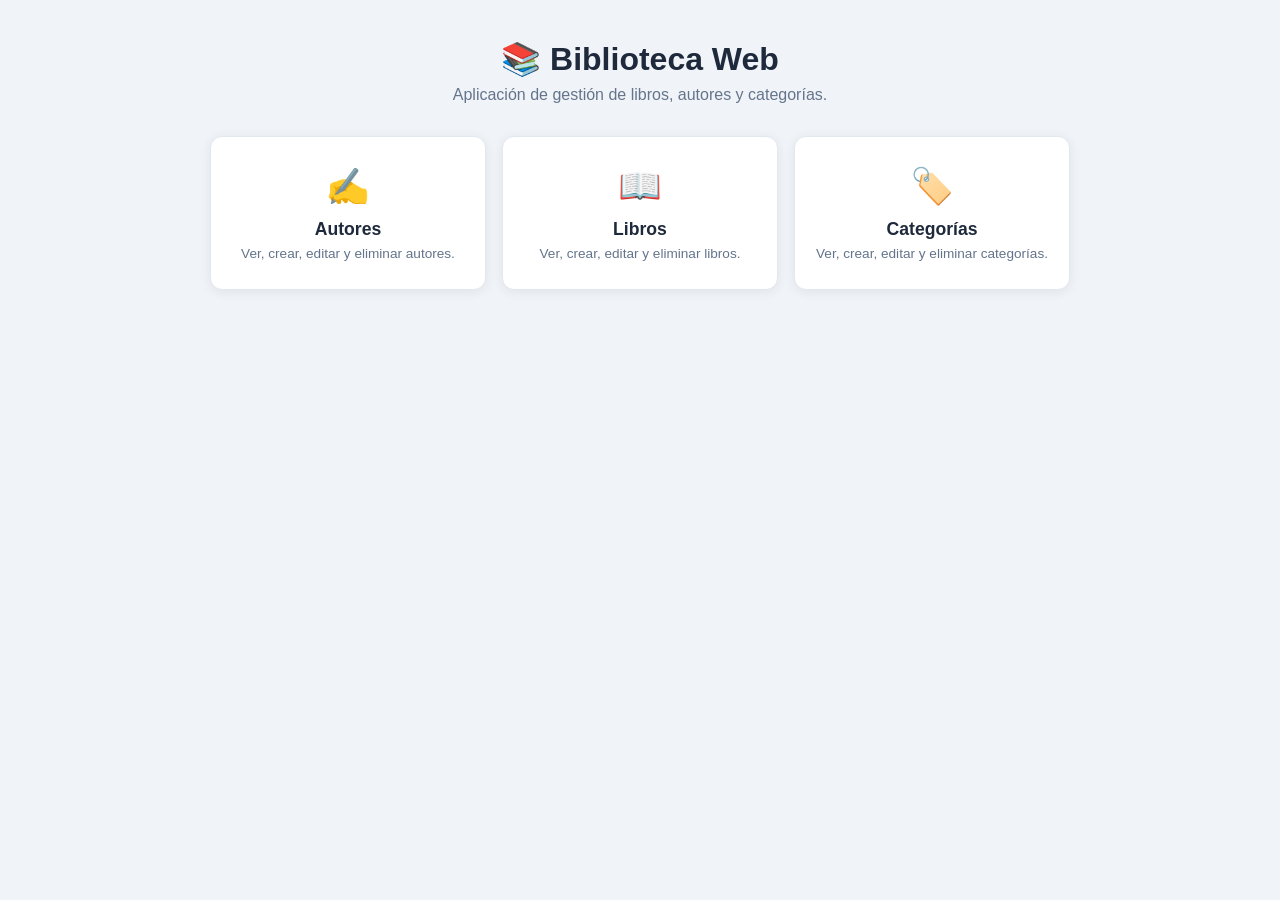
<file: Progra3_autonoma/frontend/index.html>
<!DOCTYPE html>
<html lang="es">
<head>
  <meta charset="UTF-8" />
  <meta name="viewport" content="width=device-width, initial-scale=1.0" />
  <title>Biblioteca Web</title>
  <link rel="stylesheet" href="css/style.css" />
</head>
<body>

  <div class="container">

    <header>
      <h1>📚 Biblioteca Web</h1>
      <p>Aplicación de gestión de libros, autores y categorías.</p>
    </header>

    <!-- TARJETAS DE ACCESO -->
    <div class="cards">
      <a class="card" href="http://localhost:8080/autores">
        <span class="icon">✍️</span>
        <h2>Autores</h2>
        <p>Ver, crear, editar y eliminar autores.</p>
      </a>
      <a class="card" href="http://localhost:8080/libros">
        <span class="icon">📖</span>
        <h2>Libros</h2>
        <p>Ver, crear, editar y eliminar libros.</p>
      </a>
      <a class="card" href="http://localhost:8080/categorias">
        <span class="icon">🏷️</span>
        <h2>Categorías</h2>
        <p>Ver, crear, editar y eliminar categorías.</p>
      </a>
    </div>



  </div>

</body>
</html>
</file>
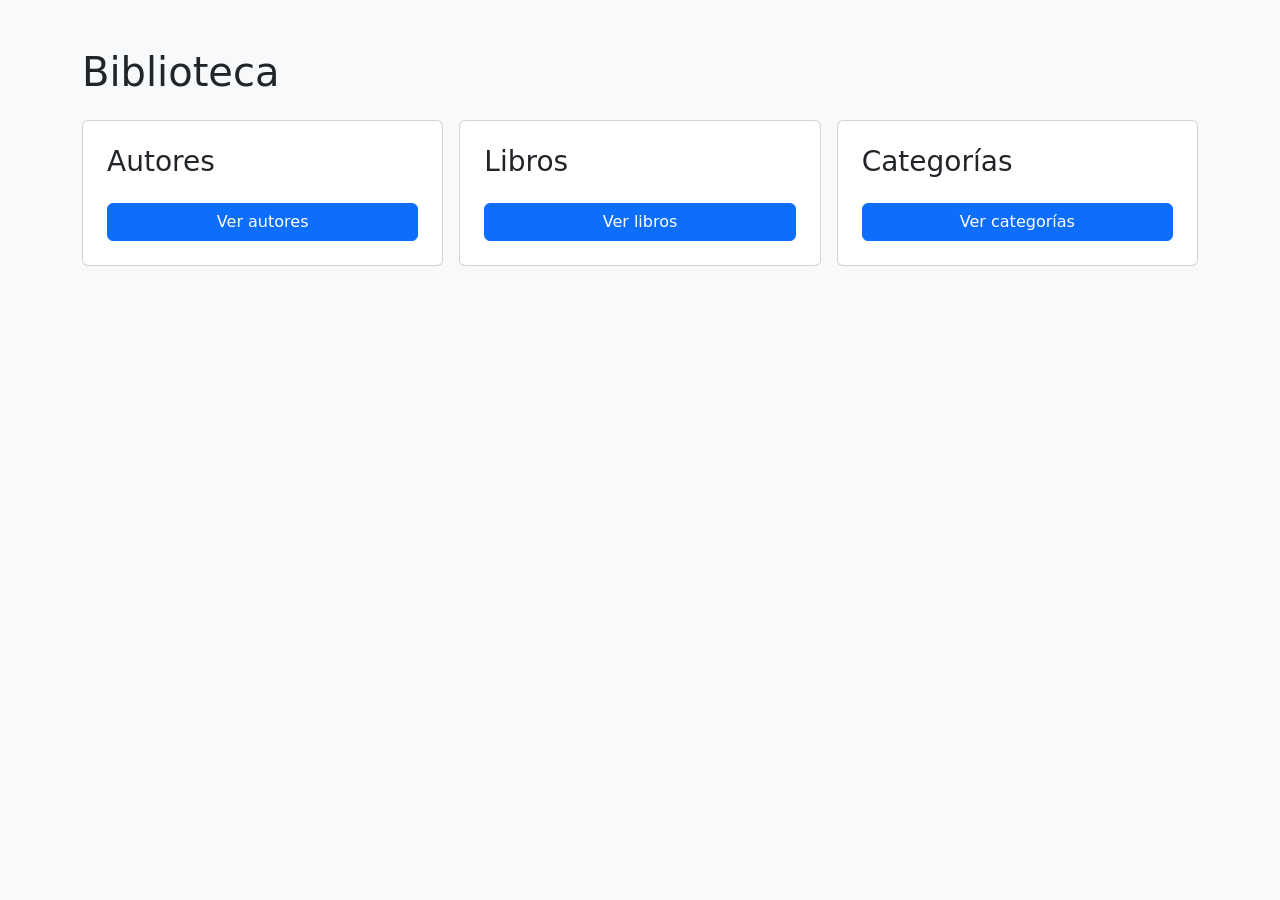
<file: Progra3_autonoma/src/main/resources/templates/index.html>
<!DOCTYPE html>
<html xmlns:th="http://www.thymeleaf.org">
<head>
    <meta charset="UTF-8" />
    <title>Biblioteca</title>
    <link rel="stylesheet" href="https://cdn.jsdelivr.net/npm/bootstrap@5.3.1/dist/css/bootstrap.min.css"/>
</head>
<body class="bg-light">
<div class="container py-5">
    <h1 class="mb-4">Biblioteca</h1>
    <div class="row g-3">
        <div class="col-md-4">
            <div class="card p-4">
                <h3>Autores</h3>
                <p th:text="${authorCount}"></p>
                <a class="btn btn-primary" href="/autores">Ver autores</a>
            </div>
        </div>
        <div class="col-md-4">
            <div class="card p-4">
                <h3>Libros</h3>
                <p th:text="${bookCount}"></p>
                <a class="btn btn-primary" href="/libros">Ver libros</a>
            </div>
        </div>
        <div class="col-md-4">
            <div class="card p-4">
                <h3>Categorías</h3>
                <p th:text="${categoryCount}"></p>
                <a class="btn btn-primary" href="/categorias">Ver categorías</a>
            </div>
        </div>
    </div>
</div>
</body>
</html>
</file>
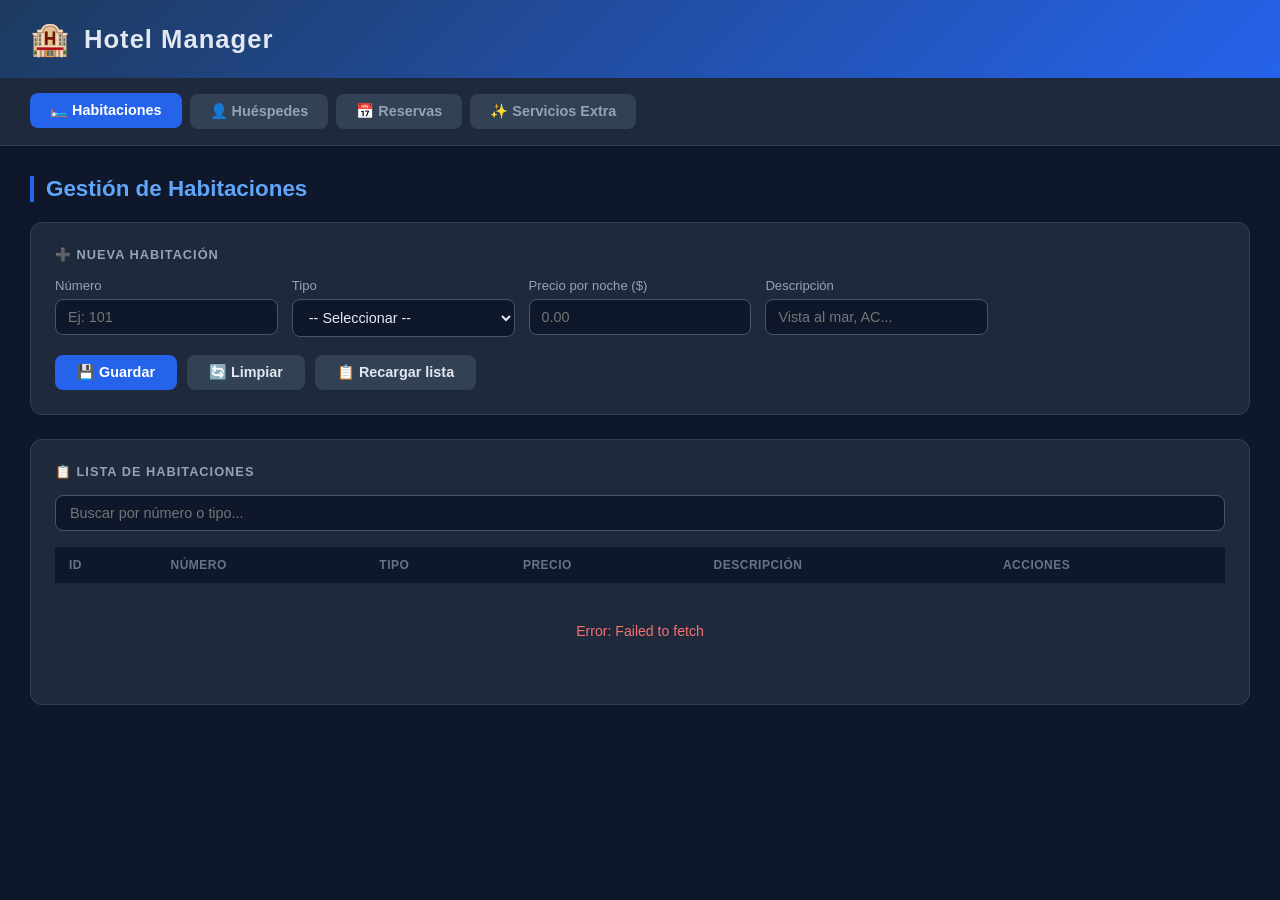
<file: Html-para-Progra3/hotel-crud.html>
<!DOCTYPE html>
<html lang="es">
<head>
  <meta charset="UTF-8" />
  <meta name="viewport" content="width=device-width, initial-scale=1.0" />
  <title>Hotel Manager - CRUDs</title>
  <style>
    * { box-sizing: border-box; margin: 0; padding: 0; }
    body { font-family: 'Segoe UI', sans-serif; background: #0f172a; color: #e2e8f0; min-height: 100vh; }
    header { background: linear-gradient(135deg, #1e3a5f, #2563eb); padding: 20px 30px; display: flex; align-items: center; gap: 14px; }
    header h1 { font-size: 1.6rem; font-weight: 700; letter-spacing: 1px; }
    header span { font-size: 2rem; }
    nav { display: flex; gap: 8px; padding: 16px 30px; background: #1e293b; border-bottom: 1px solid #334155; flex-wrap: wrap; }
    nav button { padding: 9px 20px; border: none; border-radius: 8px; cursor: pointer; font-size: 0.9rem; font-weight: 600; transition: all .2s; background: #334155; color: #94a3b8; }
    nav button.active, nav button:hover { background: #2563eb; color: #fff; transform: translateY(-1px); }
    .section { display: none; padding: 30px; }
    .section.active { display: block; }
    .section-title { font-size: 1.4rem; font-weight: 700; margin-bottom: 20px; color: #60a5fa; border-left: 4px solid #2563eb; padding-left: 12px; }
    .card { background: #1e293b; border-radius: 12px; padding: 24px; margin-bottom: 24px; border: 1px solid #334155; }
    .card h3 { font-size: 0.8rem; color: #94a3b8; margin-bottom: 16px; text-transform: uppercase; letter-spacing: 1px; }
    .form-grid { display: grid; grid-template-columns: repeat(auto-fill, minmax(200px, 1fr)); gap: 14px; }
    .form-group { display: flex; flex-direction: column; gap: 6px; }
    .form-group label { font-size: 0.82rem; color: #94a3b8; font-weight: 500; }
    .form-group input, .form-group select { background: #0f172a; border: 1px solid #475569; border-radius: 8px; padding: 9px 12px; color: #e2e8f0; font-size: 0.9rem; outline: none; transition: border .2s; }
    .form-group input:focus, .form-group select:focus { border-color: #2563eb; }
    .btn-row { display: flex; gap: 10px; margin-top: 18px; flex-wrap: wrap; }
    .btn { padding: 9px 22px; border: none; border-radius: 8px; cursor: pointer; font-weight: 600; font-size: 0.9rem; transition: all .2s; }
    .btn-primary { background: #2563eb; color: #fff; }
    .btn-primary:hover { background: #1d4ed8; }
    .btn-secondary { background: #334155; color: #e2e8f0; }
    .btn-secondary:hover { background: #475569; }
    .btn-danger { background: #dc2626; color: #fff; }
    .btn-danger:hover { background: #b91c1c; }
    .btn-warning { background: #d97706; color: #fff; }
    .btn-warning:hover { background: #b45309; }
    table { width: 100%; border-collapse: collapse; font-size: 0.88rem; }
    th { background: #0f172a; padding: 11px 14px; text-align: left; color: #64748b; text-transform: uppercase; font-size: 0.75rem; letter-spacing: .5px; }
    td { padding: 11px 14px; border-bottom: 1px solid #1e293b; color: #cbd5e1; }
    tr:hover td { background: #1e2d42; }
    .badge { display: inline-block; padding: 3px 10px; border-radius: 20px; font-size: 0.75rem; font-weight: 600; }
    .badge-green { background: #14532d; color: #4ade80; }
    .badge-yellow { background: #713f12; color: #fbbf24; }
    .badge-red { background: #7f1d1d; color: #f87171; }
    .badge-blue { background: #1e3a5f; color: #60a5fa; }
    .toast { position: fixed; bottom: 24px; right: 24px; padding: 14px 22px; border-radius: 10px; font-weight: 600; font-size: 0.9rem; z-index: 9999; animation: slideIn .3s ease; }
    .toast-success { background: #14532d; color: #4ade80; border: 1px solid #16a34a; }
    .toast-error { background: #7f1d1d; color: #f87171; border: 1px solid #dc2626; }
    @keyframes slideIn { from { transform: translateX(100px); opacity: 0; } to { transform: translateX(0); opacity: 1; } }
    .empty-state { text-align: center; padding: 40px; color: #475569; }
    .search-bar { display: flex; gap: 10px; margin-bottom: 16px; }
    .search-bar input { flex: 1; background: #0f172a; border: 1px solid #475569; border-radius: 8px; padding: 9px 14px; color: #e2e8f0; font-size: 0.9rem; outline: none; }
    .search-bar input:focus { border-color: #2563eb; }
    .actions-cell { display: flex; gap: 6px; }
    .btn-sm { padding: 5px 12px; font-size: 0.78rem; }
  </style>
</head>
<body>

<header>
  <span>🏨</span>
  <h1>Hotel Manager</h1>
</header>

<nav>
  <button class="active" onclick="showTab('habitaciones')">🛏️ Habitaciones</button>
  <button onclick="showTab('huespedes')">👤 Huéspedes</button>
  <button onclick="showTab('reservas')">📅 Reservas</button>
  <button onclick="showTab('servicios')">✨ Servicios Extra</button>
</nav>

<!-- ===== HABITACIONES ===== -->
<div id="tab-habitaciones" class="section active">
  <div class="section-title">Gestión de Habitaciones</div>
  <div class="card">
    <h3 id="hab-form-title">➕ Nueva Habitación</h3>
    <input type="hidden" id="hab-id" />
    <div class="form-grid">
      <div class="form-group">
        <label>Número</label>
        <input type="text" id="hab-numero" placeholder="Ej: 101" />
      </div>
      <div class="form-group">
        <label>Tipo</label>
        <select id="hab-tipo">
          <option value="">-- Seleccionar --</option>
          <option>Simple</option>
          <option>Doble</option>
          <option>Suite</option>
          <option>Presidencial</option>
        </select>
      </div>
      <div class="form-group">
        <label>Precio por noche ($)</label>
        <input type="number" id="hab-precio" placeholder="0.00" step="0.01" />
      </div>
      <div class="form-group">
        <label>Descripción</label>
        <input type="text" id="hab-descripcion" placeholder="Vista al mar, AC..." />
      </div>
    </div>
    <div class="btn-row">
      <button class="btn btn-primary" onclick="guardarHabitacion()">💾 Guardar</button>
      <button class="btn btn-secondary" onclick="limpiarHabitacion()">🔄 Limpiar</button>
      <button class="btn btn-secondary" onclick="cargarHabitaciones()">📋 Recargar lista</button>
    </div>
  </div>
  <div class="card">
    <h3>📋 Lista de Habitaciones</h3>
    <div class="search-bar">
      <input type="text" id="hab-search" placeholder="Buscar por número o tipo..." oninput="filtrarTabla('hab-tbody','hab-search')" />
    </div>
    <div style="overflow-x:auto">
      <table>
        <thead><tr><th>ID</th><th>Número</th><th>Tipo</th><th>Precio</th><th>Descripción</th><th>Acciones</th></tr></thead>
        <tbody id="hab-tbody"><tr><td colspan="6" class="empty-state">Cargando...</td></tr></tbody>
      </table>
    </div>
  </div>
</div>

<!-- ===== HUÉSPEDES ===== -->
<div id="tab-huespedes" class="section">
  <div class="section-title">Gestión de Huéspedes</div>
  <div class="card">
    <h3 id="hue-form-title">➕ Nuevo Huésped</h3>
    <input type="hidden" id="hue-id" />
    <div class="form-grid">
      <div class="form-group">
        <label>Nombre completo</label>
        <input type="text" id="hue-nombre" placeholder="Juan Pérez" />
      </div>
      <div class="form-group">
        <label>Documento (CI/Pasaporte)</label>
        <input type="text" id="hue-documento" placeholder="1234567890" />
      </div>
      <div class="form-group">
        <label>Email</label>
        <input type="email" id="hue-email" placeholder="correo@ejemplo.com" />
      </div>
      <div class="form-group">
        <label>Teléfono</label>
        <input type="text" id="hue-telefono" placeholder="+593 99 999 9999" />
      </div>
    </div>
    <div class="btn-row">
      <button class="btn btn-primary" onclick="guardarHuesped()">💾 Guardar</button>
      <button class="btn btn-secondary" onclick="limpiarHuesped()">🔄 Limpiar</button>
      <button class="btn btn-secondary" onclick="cargarHuespedes()">📋 Recargar lista</button>
    </div>
  </div>
  <div class="card">
    <h3>📋 Lista de Huéspedes</h3>
    <div class="search-bar">
      <input type="text" id="hue-search" placeholder="Buscar por nombre o documento..." oninput="filtrarTabla('hue-tbody','hue-search')" />
    </div>
    <div style="overflow-x:auto">
      <table>
        <thead><tr><th>ID</th><th>Nombre</th><th>Documento</th><th>Email</th><th>Teléfono</th><th>Acciones</th></tr></thead>
        <tbody id="hue-tbody"><tr><td colspan="6" class="empty-state">Cargando...</td></tr></tbody>
      </table>
    </div>
  </div>
</div>

<!-- ===== RESERVAS ===== -->
<div id="tab-reservas" class="section">
  <div class="section-title">Gestión de Reservas</div>
  <div class="card">
    <h3 id="res-form-title">➕ Nueva Reserva</h3>
    <input type="hidden" id="res-id" />
    <div class="form-grid">
      <div class="form-group">
        <label>Código de Reserva</label>
        <input type="text" id="res-codigo" placeholder="RES-001" />
      </div>
      <div class="form-group">
        <label>Fecha de Entrada</label>
        <input type="date" id="res-fechaEntrada" />
      </div>
      <div class="form-group">
        <label>Fecha de Salida</label>
        <input type="date" id="res-fechaSalida" />
      </div>
      <div class="form-group">
        <label>Estado</label>
        <select id="res-estado">
          <option value="">-- Seleccionar --</option>
          <option>Pendiente</option>
          <option>Confirmada</option>
          <option>Cancelada</option>
          <option>Completada</option>
        </select>
      </div>
    </div>
    <div class="btn-row">
      <button class="btn btn-primary" onclick="guardarReserva()">💾 Guardar</button>
      <button class="btn btn-secondary" onclick="limpiarReserva()">🔄 Limpiar</button>
      <button class="btn btn-secondary" onclick="cargarReservas()">📋 Recargar lista</button>
    </div>
  </div>
  <div class="card">
    <h3>📋 Lista de Reservas</h3>
    <div class="search-bar">
      <input type="text" id="res-search" placeholder="Buscar por código o estado..." oninput="filtrarTabla('res-tbody','res-search')" />
    </div>
    <div style="overflow-x:auto">
      <table>
        <thead><tr><th>ID</th><th>Código</th><th>Fecha Entrada</th><th>Fecha Salida</th><th>Estado</th><th>Acciones</th></tr></thead>
        <tbody id="res-tbody"><tr><td colspan="6" class="empty-state">Cargando...</td></tr></tbody>
      </table>
    </div>
  </div>
</div>

<!-- ===== SERVICIOS EXTRA ===== -->
<div id="tab-servicios" class="section">
  <div class="section-title">Gestión de Servicios Extra</div>
  <div class="card">
    <h3 id="svc-form-title">➕ Nuevo Servicio Extra</h3>
    <input type="hidden" id="svc-id" />
    <div class="form-grid">
      <div class="form-group">
        <label>Nombre del Servicio</label>
        <input type="text" id="svc-nombre" placeholder="Desayuno, Spa, Transfer..." />
      </div>
      <div class="form-group">
        <label>Categoría</label>
        <select id="svc-categoria">
          <option value="">-- Seleccionar --</option>
          <option>Alimentación</option>
          <option>Bienestar</option>
          <option>Transporte</option>
          <option>Entretenimiento</option>
          <option>Otros</option>
        </select>
      </div>
      <div class="form-group">
        <label>Precio ($)</label>
        <input type="number" id="svc-precio" placeholder="0.00" step="0.01" />
      </div>
    </div>
    <div class="btn-row">
      <button class="btn btn-primary" onclick="guardarServicio()">💾 Guardar</button>
      <button class="btn btn-secondary" onclick="limpiarServicio()">🔄 Limpiar</button>
      <button class="btn btn-secondary" onclick="cargarServicios()">📋 Recargar lista</button>
    </div>
  </div>
  <div class="card">
    <h3>📋 Lista de Servicios Extra</h3>
    <div class="search-bar">
      <input type="text" id="svc-search" placeholder="Buscar por nombre o categoría..." oninput="filtrarTabla('svc-tbody','svc-search')" />
    </div>
    <div style="overflow-x:auto">
      <table>
        <thead><tr><th>ID</th><th>Nombre</th><th>Categoría</th><th>Precio</th><th>Acciones</th></tr></thead>
        <tbody id="svc-tbody"><tr><td colspan="5" class="empty-state">Cargando...</td></tr></tbody>
      </table>
    </div>
  </div>
</div>

<div id="toast" style="display:none"></div>

<script>
  const API = 'http://localhost:8080/api';

  // ── Utilidades ──────────────────────────────────────────────────────────────
  function showTab(name) {
    document.querySelectorAll('.section').forEach(s => s.classList.remove('active'));
    document.querySelectorAll('nav button').forEach(b => b.classList.remove('active'));
    document.getElementById('tab-' + name).classList.add('active');
    event.currentTarget.classList.add('active');
    if (name === 'habitaciones') cargarHabitaciones();
    if (name === 'huespedes') cargarHuespedes();
    if (name === 'reservas') cargarReservas();
    if (name === 'servicios') cargarServicios();
  }

  function toast(msg, type = 'success') {
    const t = document.getElementById('toast');
    t.className = 'toast toast-' + type;
    t.textContent = msg;
    t.style.display = 'block';
    setTimeout(() => { t.style.display = 'none'; }, 3000);
  }

  function filtrarTabla(tbodyId, inputId) {
    const q = document.getElementById(inputId).value.toLowerCase();
    document.querySelectorAll('#' + tbodyId + ' tr').forEach(row => {
      row.style.display = row.textContent.toLowerCase().includes(q) ? '' : 'none';
    });
  }

  function badgeEstado(estado) {
    const map = { Pendiente: 'badge-yellow', Confirmada: 'badge-green', Cancelada: 'badge-red', Completada: 'badge-blue' };
    return `<span class="badge ${map[estado] || 'badge-blue'}">${estado}</span>`;
  }

  async function apiFetch(url, opts = {}) {
    const res = await fetch(API + url, { headers: { 'Content-Type': 'application/json' }, ...opts });
    if (!res.ok) {
      const err = await res.json().catch(() => ({}));
      throw new Error(JSON.stringify(err) || res.statusText);
    }
    return res.status === 204 ? null : res.json();
  }

  // ── HABITACIONES ────────────────────────────────────────────────────────────
  async function cargarHabitaciones() {
    const tbody = document.getElementById('hab-tbody');
    tbody.innerHTML = '<tr><td colspan="6" class="empty-state">Cargando...</td></tr>';
    try {
      const data = await apiFetch('/habitaciones');
      if (!data.length) { tbody.innerHTML = '<tr><td colspan="6" class="empty-state">Sin habitaciones registradas</td></tr>'; return; }
      tbody.innerHTML = data.map(h => `
        <tr>
          <td>${h.id}</td><td>${h.numero}</td><td>${h.tipo}</td>
          <td>$${Number(h.precio).toFixed(2)}</td><td>${h.descripcion}</td>
          <td><div class="actions-cell">
            <button class="btn btn-warning btn-sm" onclick="editarHabitacion(${h.id})">✏️ Editar</button>
            <button class="btn btn-danger btn-sm" onclick="eliminarHabitacion(${h.id})">🗑️ Eliminar</button>
          </div></td>
        </tr>`).join('');
    } catch (e) { tbody.innerHTML = `<tr><td colspan="6" class="empty-state" style="color:#f87171">Error: ${e.message}</td></tr>`; }
  }

  async function guardarHabitacion() {
    const id = document.getElementById('hab-id').value;
    const body = {
      numero: document.getElementById('hab-numero').value.trim(),
      tipo: document.getElementById('hab-tipo').value,
      precio: parseFloat(document.getElementById('hab-precio').value),
      descripcion: document.getElementById('hab-descripcion').value.trim()
    };
    if (!body.numero || !body.tipo || isNaN(body.precio) || !body.descripcion) { toast('Completa todos los campos', 'error'); return; }
    try {
      if (id) { await apiFetch('/habitaciones/' + id, { method: 'PUT', body: JSON.stringify(body) }); toast('Habitación actualizada ✅'); }
      else { await apiFetch('/habitaciones', { method: 'POST', body: JSON.stringify(body) }); toast('Habitación creada ✅'); }
      limpiarHabitacion(); cargarHabitaciones();
    } catch (e) { toast('Error: ' + e.message, 'error'); }
  }

  async function editarHabitacion(id) {
    const h = await apiFetch('/habitaciones/' + id);
    document.getElementById('hab-id').value = h.id;
    document.getElementById('hab-numero').value = h.numero;
    document.getElementById('hab-tipo').value = h.tipo;
    document.getElementById('hab-precio').value = h.precio;
    document.getElementById('hab-descripcion').value = h.descripcion;
    document.getElementById('hab-form-title').textContent = '✏️ Editar Habitación #' + h.numero;
    window.scrollTo({ top: 0, behavior: 'smooth' });
  }

  async function eliminarHabitacion(id) {
    if (!confirm('¿Eliminar habitación ID ' + id + '?')) return;
    try { await apiFetch('/habitaciones/' + id, { method: 'DELETE' }); toast('Habitación eliminada'); cargarHabitaciones(); }
    catch (e) { toast('Error: ' + e.message, 'error'); }
  }

  function limpiarHabitacion() {
    ['hab-id','hab-numero','hab-precio','hab-descripcion'].forEach(id => document.getElementById(id).value = '');
    document.getElementById('hab-tipo').value = '';
    document.getElementById('hab-form-title').textContent = '➕ Nueva Habitación';
  }
</script>

<script>
  // ── HUÉSPEDES ───────────────────────────────────────────────────────────────
  async function cargarHuespedes() {
    const tbody = document.getElementById('hue-tbody');
    tbody.innerHTML = '<tr><td colspan="6" class="empty-state">Cargando...</td></tr>';
    try {
      const data = await apiFetch('/huespedes');
      if (!data.length) { tbody.innerHTML = '<tr><td colspan="6" class="empty-state">Sin huéspedes registrados</td></tr>'; return; }
      tbody.innerHTML = data.map(h => `
        <tr>
          <td>${h.id}</td><td>${h.nombre}</td><td>${h.documento}</td>
          <td>${h.email}</td><td>${h.telefono}</td>
          <td><div class="actions-cell">
            <button class="btn btn-warning btn-sm" onclick="editarHuesped(${h.id})">✏️ Editar</button>
            <button class="btn btn-danger btn-sm" onclick="eliminarHuesped(${h.id})">🗑️ Eliminar</button>
          </div></td>
        </tr>`).join('');
    } catch (e) { tbody.innerHTML = `<tr><td colspan="6" class="empty-state" style="color:#f87171">Error: ${e.message}</td></tr>`; }
  }

  async function guardarHuesped() {
    const id = document.getElementById('hue-id').value;
    const body = {
      nombre: document.getElementById('hue-nombre').value.trim(),
      documento: document.getElementById('hue-documento').value.trim(),
      email: document.getElementById('hue-email').value.trim(),
      telefono: document.getElementById('hue-telefono').value.trim()
    };
    if (!body.nombre || !body.documento || !body.email || !body.telefono) { toast('Completa todos los campos', 'error'); return; }
    try {
      if (id) { await apiFetch('/huespedes/' + id, { method: 'PUT', body: JSON.stringify(body) }); toast('Huésped actualizado ✅'); }
      else { await apiFetch('/huespedes', { method: 'POST', body: JSON.stringify(body) }); toast('Huésped creado ✅'); }
      limpiarHuesped(); cargarHuespedes();
    } catch (e) { toast('Error: ' + e.message, 'error'); }
  }

  async function editarHuesped(id) {
    const h = await apiFetch('/huespedes/' + id);
    document.getElementById('hue-id').value = h.id;
    document.getElementById('hue-nombre').value = h.nombre;
    document.getElementById('hue-documento').value = h.documento;
    document.getElementById('hue-email').value = h.email;
    document.getElementById('hue-telefono').value = h.telefono;
    document.getElementById('hue-form-title').textContent = '✏️ Editar Huésped: ' + h.nombre;
    window.scrollTo({ top: 0, behavior: 'smooth' });
  }

  async function eliminarHuesped(id) {
    if (!confirm('¿Eliminar huésped ID ' + id + '?')) return;
    try { await apiFetch('/huespedes/' + id, { method: 'DELETE' }); toast('Huésped eliminado'); cargarHuespedes(); }
    catch (e) { toast('Error: ' + e.message, 'error'); }
  }

  function limpiarHuesped() {
    ['hue-id','hue-nombre','hue-documento','hue-email','hue-telefono'].forEach(id => document.getElementById(id).value = '');
    document.getElementById('hue-form-title').textContent = '➕ Nuevo Huésped';
  }

  // ── RESERVAS ────────────────────────────────────────────────────────────────
  async function cargarReservas() {
    const tbody = document.getElementById('res-tbody');
    tbody.innerHTML = '<tr><td colspan="6" class="empty-state">Cargando...</td></tr>';
    try {
      const data = await apiFetch('/reservas');
      if (!data.length) { tbody.innerHTML = '<tr><td colspan="6" class="empty-state">Sin reservas registradas</td></tr>'; return; }
      tbody.innerHTML = data.map(r => `
        <tr>
          <td>${r.id}</td><td>${r.codigo}</td><td>${r.fechaEntrada}</td>
          <td>${r.fechaSalida}</td><td>${badgeEstado(r.estado)}</td>
          <td><div class="actions-cell">
            <button class="btn btn-warning btn-sm" onclick="editarReserva(${r.id})">✏️ Editar</button>
            <button class="btn btn-danger btn-sm" onclick="eliminarReserva(${r.id})">🗑️ Eliminar</button>
          </div></td>
        </tr>`).join('');
    } catch (e) { tbody.innerHTML = `<tr><td colspan="6" class="empty-state" style="color:#f87171">Error: ${e.message}</td></tr>`; }
  }

  async function guardarReserva() {
    const id = document.getElementById('res-id').value;
    const body = {
      codigo: document.getElementById('res-codigo').value.trim(),
      fechaEntrada: document.getElementById('res-fechaEntrada').value,
      fechaSalida: document.getElementById('res-fechaSalida').value,
      estado: document.getElementById('res-estado').value
    };
    if (!body.codigo || !body.fechaEntrada || !body.fechaSalida || !body.estado) { toast('Completa todos los campos', 'error'); return; }
    if (body.fechaSalida <= body.fechaEntrada) { toast('La fecha de salida debe ser posterior a la entrada', 'error'); return; }
    try {
      if (id) { await apiFetch('/reservas/' + id, { method: 'PUT', body: JSON.stringify(body) }); toast('Reserva actualizada ✅'); }
      else { await apiFetch('/reservas', { method: 'POST', body: JSON.stringify(body) }); toast('Reserva creada ✅'); }
      limpiarReserva(); cargarReservas();
    } catch (e) { toast('Error: ' + e.message, 'error'); }
  }

  async function editarReserva(id) {
    const r = await apiFetch('/reservas/' + id);
    document.getElementById('res-id').value = r.id;
    document.getElementById('res-codigo').value = r.codigo;
    document.getElementById('res-fechaEntrada').value = r.fechaEntrada;
    document.getElementById('res-fechaSalida').value = r.fechaSalida;
    document.getElementById('res-estado').value = r.estado;
    document.getElementById('res-form-title').textContent = '✏️ Editar Reserva: ' + r.codigo;
    window.scrollTo({ top: 0, behavior: 'smooth' });
  }

  async function eliminarReserva(id) {
    if (!confirm('¿Eliminar reserva ID ' + id + '?')) return;
    try { await apiFetch('/reservas/' + id, { method: 'DELETE' }); toast('Reserva eliminada'); cargarReservas(); }
    catch (e) { toast('Error: ' + e.message, 'error'); }
  }

  function limpiarReserva() {
    ['res-id','res-codigo','res-fechaEntrada','res-fechaSalida'].forEach(id => document.getElementById(id).value = '');
    document.getElementById('res-estado').value = '';
    document.getElementById('res-form-title').textContent = '➕ Nueva Reserva';
  }
</script>

<script>
  // ── SERVICIOS EXTRA ─────────────────────────────────────────────────────────
  async function cargarServicios() {
    const tbody = document.getElementById('svc-tbody');
    tbody.innerHTML = '<tr><td colspan="5" class="empty-state">Cargando...</td></tr>';
    try {
      const data = await apiFetch('/servicios-extras');
      if (!data.length) { tbody.innerHTML = '<tr><td colspan="5" class="empty-state">Sin servicios registrados</td></tr>'; return; }
      tbody.innerHTML = data.map(s => `
        <tr>
          <td>${s.id}</td><td>${s.nombre}</td>
          <td><span class="badge badge-blue">${s.categoria}</span></td>
          <td>$${Number(s.precio).toFixed(2)}</td>
          <td><div class="actions-cell">
            <button class="btn btn-warning btn-sm" onclick="editarServicio(${s.id})">✏️ Editar</button>
            <button class="btn btn-danger btn-sm" onclick="eliminarServicio(${s.id})">🗑️ Eliminar</button>
          </div></td>
        </tr>`).join('');
    } catch (e) { tbody.innerHTML = `<tr><td colspan="5" class="empty-state" style="color:#f87171">Error: ${e.message}</td></tr>`; }
  }

  async function guardarServicio() {
    const id = document.getElementById('svc-id').value;
    const body = {
      nombre: document.getElementById('svc-nombre').value.trim(),
      categoria: document.getElementById('svc-categoria').value,
      precio: parseFloat(document.getElementById('svc-precio').value)
    };
    if (!body.nombre || !body.categoria || isNaN(body.precio)) { toast('Completa todos los campos', 'error'); return; }
    try {
      if (id) { await apiFetch('/servicios-extras/' + id, { method: 'PUT', body: JSON.stringify(body) }); toast('Servicio actualizado ✅'); }
      else { await apiFetch('/servicios-extras', { method: 'POST', body: JSON.stringify(body) }); toast('Servicio creado ✅'); }
      limpiarServicio(); cargarServicios();
    } catch (e) { toast('Error: ' + e.message, 'error'); }
  }

  async function editarServicio(id) {
    const s = await apiFetch('/servicios-extras/' + id);
    document.getElementById('svc-id').value = s.id;
    document.getElementById('svc-nombre').value = s.nombre;
    document.getElementById('svc-categoria').value = s.categoria;
    document.getElementById('svc-precio').value = s.precio;
    document.getElementById('svc-form-title').textContent = '✏️ Editar Servicio: ' + s.nombre;
    window.scrollTo({ top: 0, behavior: 'smooth' });
  }

  async function eliminarServicio(id) {
    if (!confirm('¿Eliminar servicio ID ' + id + '?')) return;
    try { await apiFetch('/servicios-extras/' + id, { method: 'DELETE' }); toast('Servicio eliminado'); cargarServicios(); }
    catch (e) { toast('Error: ' + e.message, 'error'); }
  }

  function limpiarServicio() {
    ['svc-id','svc-nombre','svc-precio'].forEach(id => document.getElementById(id).value = '');
    document.getElementById('svc-categoria').value = '';
    document.getElementById('svc-form-title').textContent = '➕ Nuevo Servicio Extra';
  }

  // Carga inicial
  cargarHabitaciones();
</script>
</body>
</html>
</file>
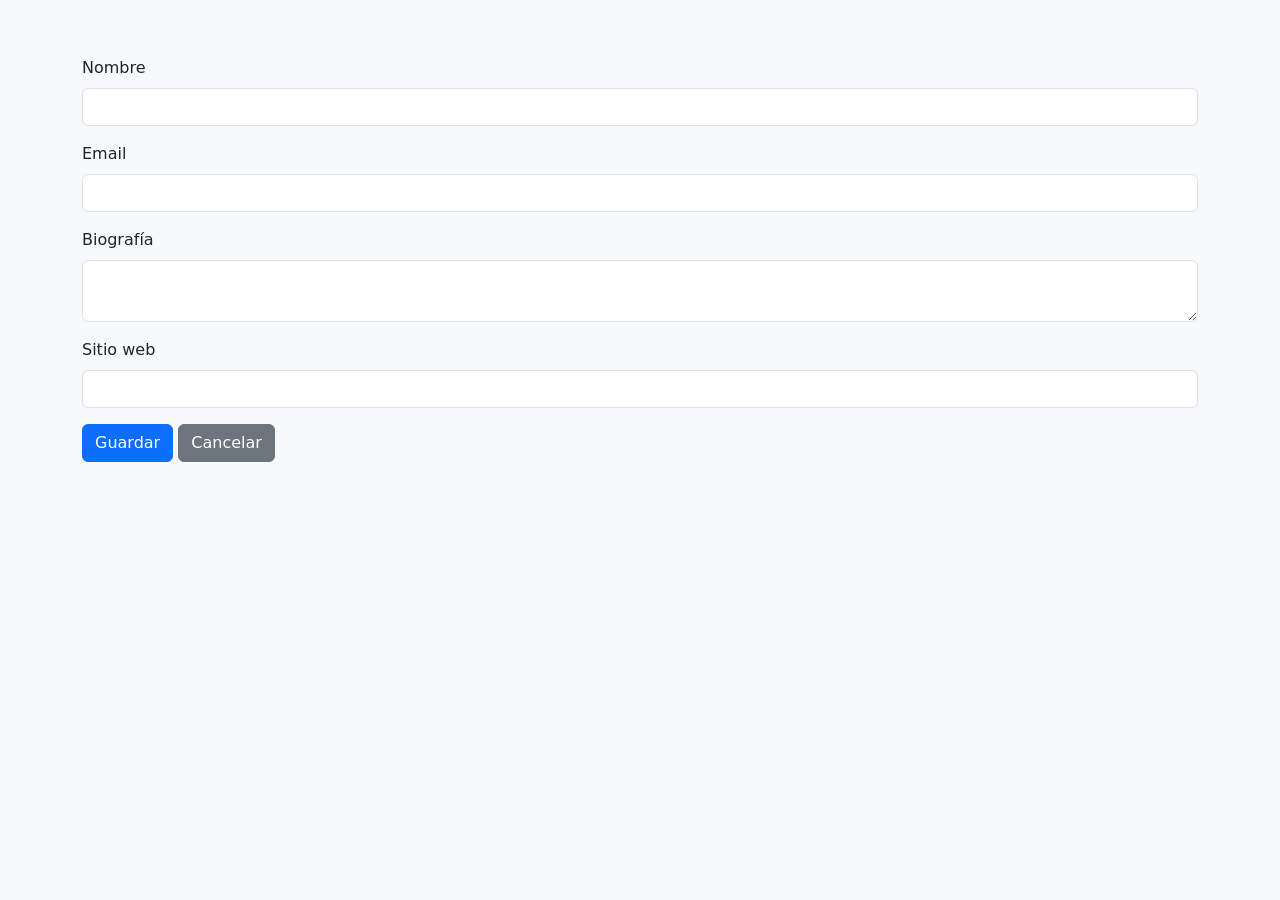
<file: Progra3_autonoma/src/main/resources/templates/autores/form.html>
<!DOCTYPE html>
<html xmlns:th="http://www.thymeleaf.org">
<head>
    <meta charset="UTF-8" />
    <title>Nuevo autor</title>
    <link rel="stylesheet" href="https://cdn.jsdelivr.net/npm/bootstrap@5.3.1/dist/css/bootstrap.min.css"/>
</head>
<body class="bg-light">
<div class="container py-5">
    <h1 th:text="${author.id} != null ? 'Editar autor' : 'Nuevo autor'"></h1>
    <form th:action="@{/autores/guardar}" th:object="${author}" method="post">
        <input type="hidden" th:field="*{id}" />
        <div class="mb-3">
            <label class="form-label">Nombre</label>
            <input class="form-control" type="text" th:field="*{name}" required />
        </div>
        <div class="mb-3">
            <label class="form-label">Email</label>
            <input class="form-control" type="email" th:field="*{email}" required />
        </div>
        <div class="mb-3">
            <label class="form-label">Biografía</label>
            <textarea class="form-control" name="bio" th:text="${author.profile != null ? author.profile.biography : ''}"></textarea>
        </div>
        <div class="mb-3">
            <label class="form-label">Sitio web</label>
            <input class="form-control" type="text" name="website" th:value="${author.profile != null ? author.profile.website : ''}" />
        </div>
        <button type="submit" class="btn btn-primary">Guardar</button>
        <a class="btn btn-secondary" href="/autores">Cancelar</a>
    </form>
</div>
</body>
</html>
</file>
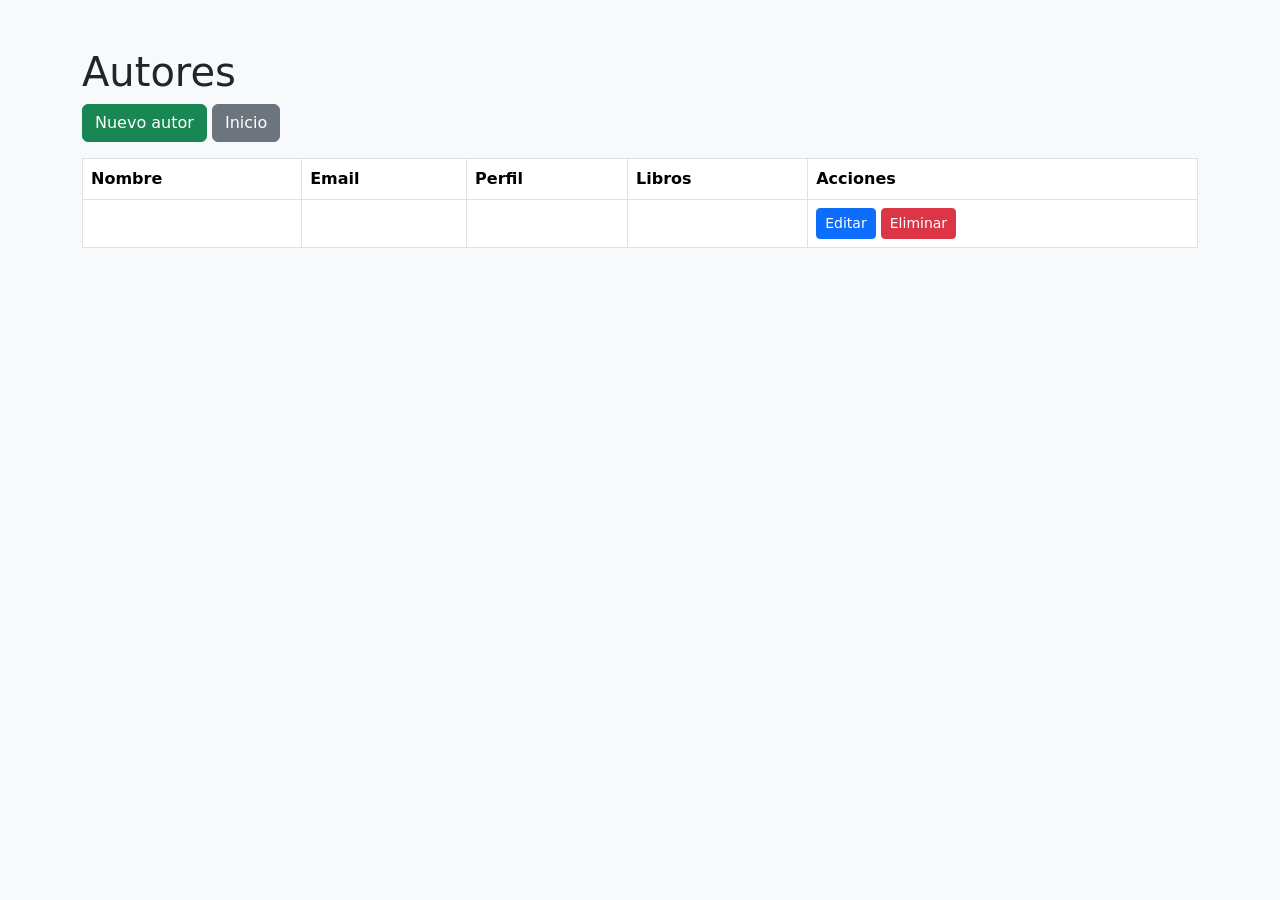
<file: Progra3_autonoma/src/main/resources/templates/autores/list.html>
<!DOCTYPE html>
<html xmlns:th="http://www.thymeleaf.org">
<head>
    <meta charset="UTF-8" />
    <title>Autores</title>
    <link rel="stylesheet" href="https://cdn.jsdelivr.net/npm/bootstrap@5.3.1/dist/css/bootstrap.min.css"/>
</head>
<body class="bg-light">
<div class="container py-5">
    <h1>Autores</h1>
    <a class="btn btn-success mb-3" href="/autores/nuevo">Nuevo autor</a>
    <a class="btn btn-secondary mb-3" href="/">Inicio</a>
    <table class="table table-bordered bg-white">
        <thead>
            <tr>
                <th>Nombre</th>
                <th>Email</th>
                <th>Perfil</th>
                <th>Libros</th>
                <th>Acciones</th>
            </tr>
        </thead>
        <tbody>
            <tr th:each="author : ${authors}">
                <td th:text="${author.name}"></td>
                <td th:text="${author.email}"></td>
                <td th:text="${author.profile != null ? author.profile.biography : 'Sin perfil'}"></td>
                <td th:text="${author.books.size()}"></td>
                <td>
                    <a class="btn btn-primary btn-sm" th:href="@{'/autores/editar/' + ${author.id}}">Editar</a>
                    <form th:action="@{'/autores/eliminar/' + ${author.id}}" method="post" style="display:inline">
                        <button class="btn btn-danger btn-sm" type="submit">Eliminar</button>
                    </form>
                </td>
            </tr>
        </tbody>
    </table>
</div>
</body>
</html>
</file>
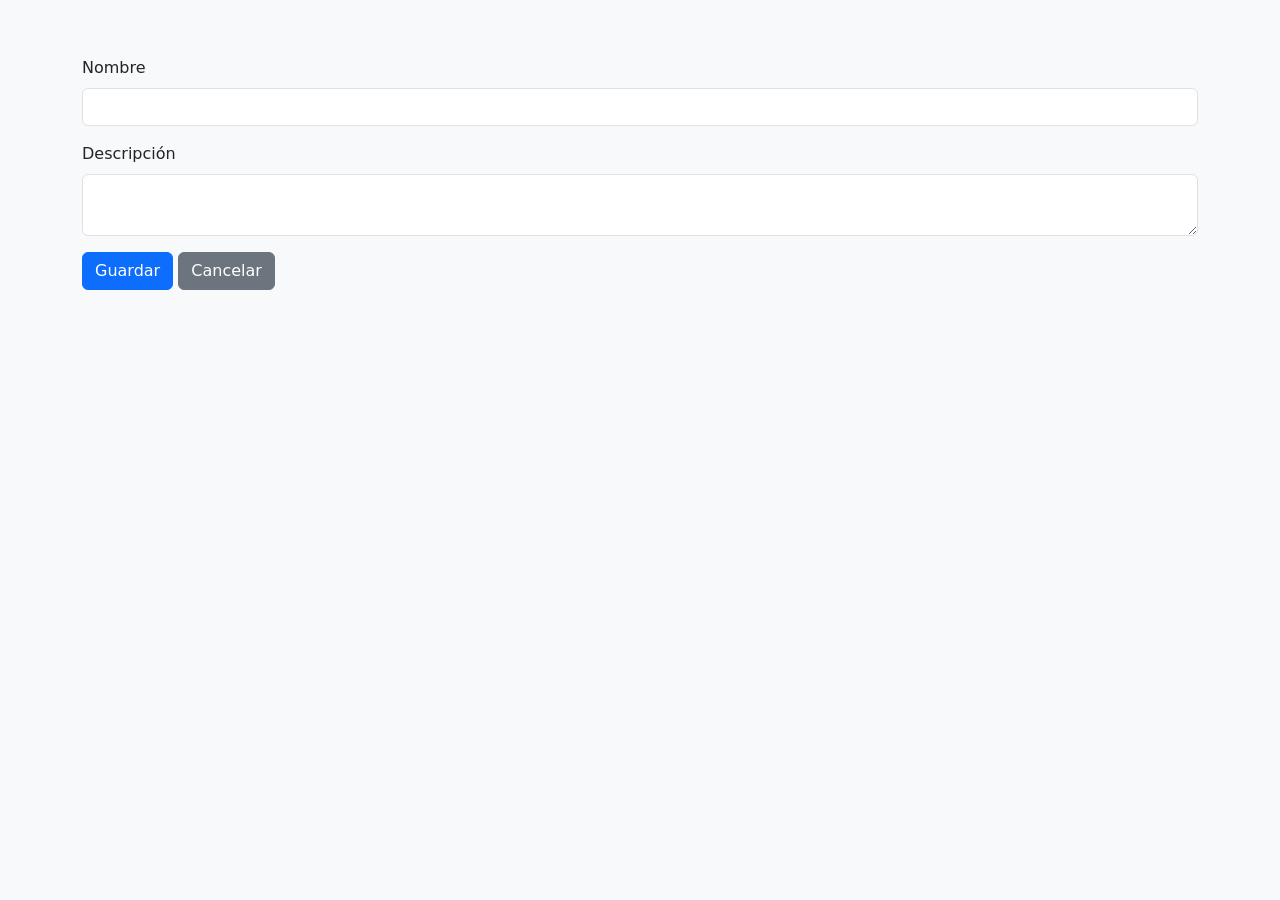
<file: Progra3_autonoma/src/main/resources/templates/categorias/form.html>
<!DOCTYPE html>
<html xmlns:th="http://www.thymeleaf.org">
<head>
    <meta charset="UTF-8" />
    <title>Nueva categoría</title>
    <link rel="stylesheet" href="https://cdn.jsdelivr.net/npm/bootstrap@5.3.1/dist/css/bootstrap.min.css"/>
</head>
<body class="bg-light">
<div class="container py-5">
    <h1 th:text="${category.id} != null ? 'Editar categoría' : 'Nueva categoría'"></h1>
    <form th:action="@{/categorias/guardar}" th:object="${category}" method="post">
        <input type="hidden" th:field="*{id}" />
        <div class="mb-3">
            <label class="form-label">Nombre</label>
            <input class="form-control" type="text" th:field="*{name}" required />
        </div>
        <div class="mb-3">
            <label class="form-label">Descripción</label>
            <textarea class="form-control" th:field="*{description}"></textarea>
        </div>
        <button type="submit" class="btn btn-primary">Guardar</button>
        <a class="btn btn-secondary" href="/categorias">Cancelar</a>
    </form>
</div>
</body>
</html>
</file>
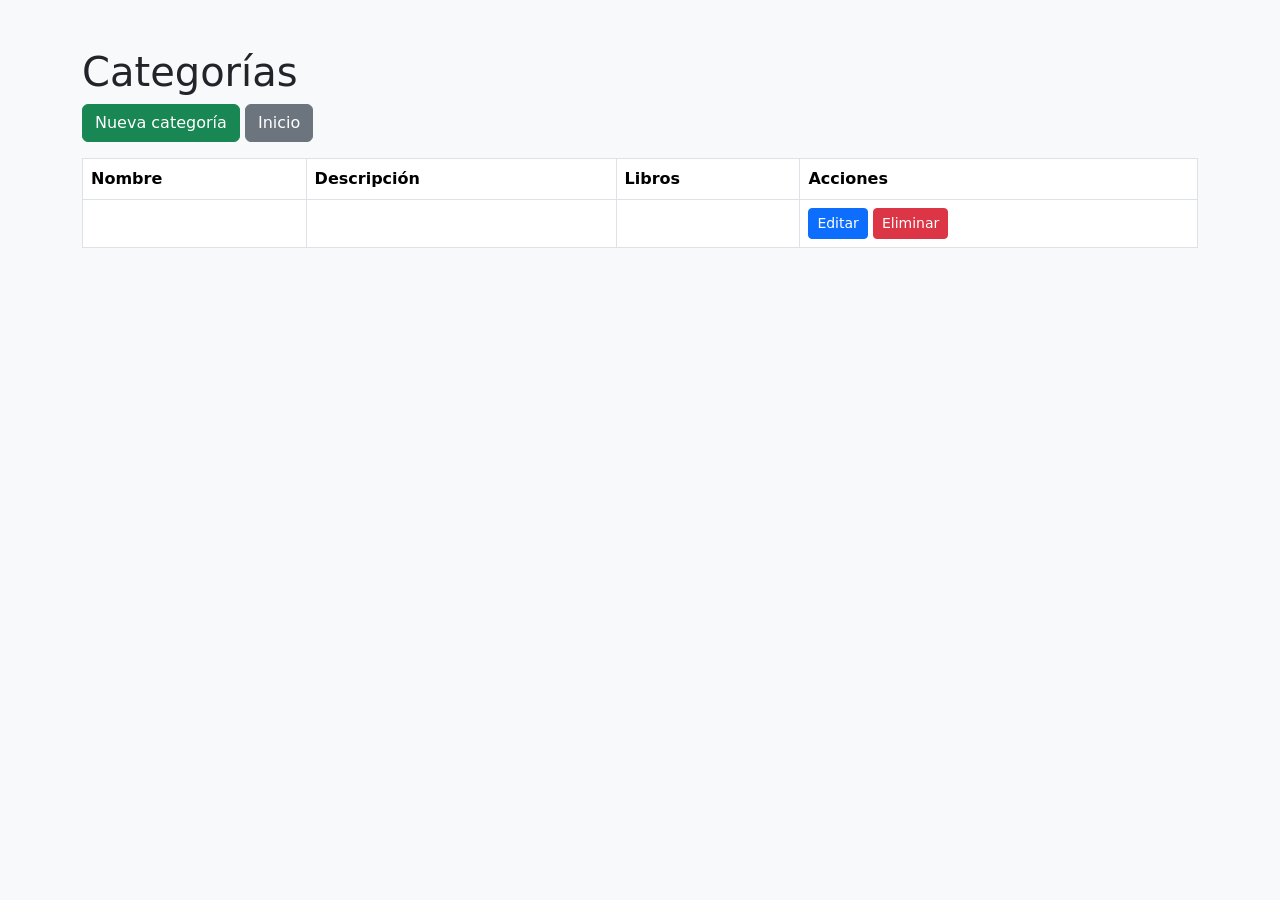
<file: Progra3_autonoma/src/main/resources/templates/categorias/list.html>
<!DOCTYPE html>
<html xmlns:th="http://www.thymeleaf.org">
<head>
    <meta charset="UTF-8" />
    <title>Categorías</title>
    <link rel="stylesheet" href="https://cdn.jsdelivr.net/npm/bootstrap@5.3.1/dist/css/bootstrap.min.css"/>
</head>
<body class="bg-light">
<div class="container py-5">
    <h1>Categorías</h1>
    <a class="btn btn-success mb-3" href="/categorias/nuevo">Nueva categoría</a>
    <a class="btn btn-secondary mb-3" href="/">Inicio</a>
    <table class="table table-bordered bg-white">
        <thead>
            <tr>
                <th>Nombre</th>
                <th>Descripción</th>
                <th>Libros</th>
                <th>Acciones</th>
            </tr>
        </thead>
        <tbody>
            <tr th:each="category : ${categories}">
                <td th:text="${category.name}"></td>
                <td th:text="${category.description}"></td>
                <td th:text="${category.books.size()}"></td>
                <td>
                    <a class="btn btn-primary btn-sm" th:href="@{'/categorias/editar/' + ${category.id}}">Editar</a>
                    <form th:action="@{'/categorias/eliminar/' + ${category.id}}" method="post" style="display:inline">
                        <button class="btn btn-danger btn-sm" type="submit">Eliminar</button>
                    </form>
                </td>
            </tr>
        </tbody>
    </table>
</div>
</body>
</html>
</file>
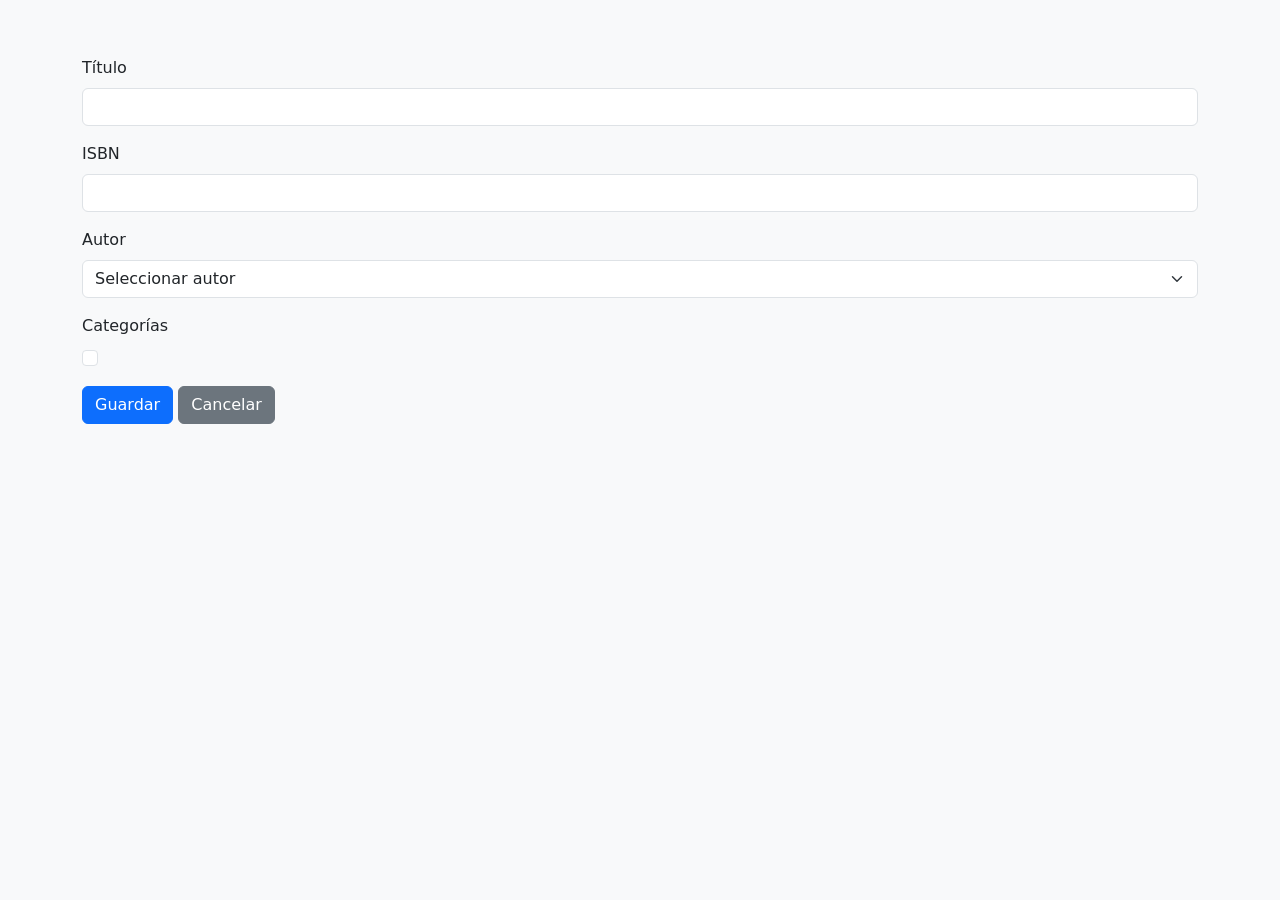
<file: Progra3_autonoma/src/main/resources/templates/libros/form.html>
<!DOCTYPE html>
<html xmlns:th="http://www.thymeleaf.org">
<head>
    <meta charset="UTF-8" />
    <title>Nuevo libro</title>
    <link rel="stylesheet" href="https://cdn.jsdelivr.net/npm/bootstrap@5.3.1/dist/css/bootstrap.min.css"/>
</head>
<body class="bg-light">
<div class="container py-5">
    <h1 th:text="${book.id} != null ? 'Editar libro' : 'Nuevo libro'"></h1>
    <form th:action="@{/libros/guardar}" th:object="${book}" method="post">
        <input type="hidden" th:field="*{id}" />
        <div class="mb-3">
            <label class="form-label">Título</label>
            <input class="form-control" type="text" th:field="*{title}" required />
        </div>
        <div class="mb-3">
            <label class="form-label">ISBN</label>
            <input class="form-control" type="text" th:field="*{isbn}" required />
        </div>
        <div class="mb-3">
            <label class="form-label">Autor</label>
            <select class="form-select" name="authorId">
                <option value="" disabled selected>Seleccionar autor</option>
                <option th:each="author : ${authors}" th:value="${author.id}" th:text="${author.name}" th:selected="${book.author != null} ? ${author.id} == ${book.author.id} : false"></option>
            </select>
        </div>
        <div class="mb-3">
            <label class="form-label">Categorías</label>
            <div th:each="category : ${categories}" class="form-check">
                <input class="form-check-input" type="checkbox" th:id="${'cat-' + category.id}" th:name="categoryIds" th:value="${category.id}"
                       th:checked="${book.categories.contains(category)}"/>
                <label class="form-check-label" th:for="${'cat-' + category.id}" th:text="${category.name}"></label>
            </div>
        </div>
        <button type="submit" class="btn btn-primary">Guardar</button>
        <a class="btn btn-secondary" href="/libros">Cancelar</a>
    </form>
</div>
</body>
</html>
</file>
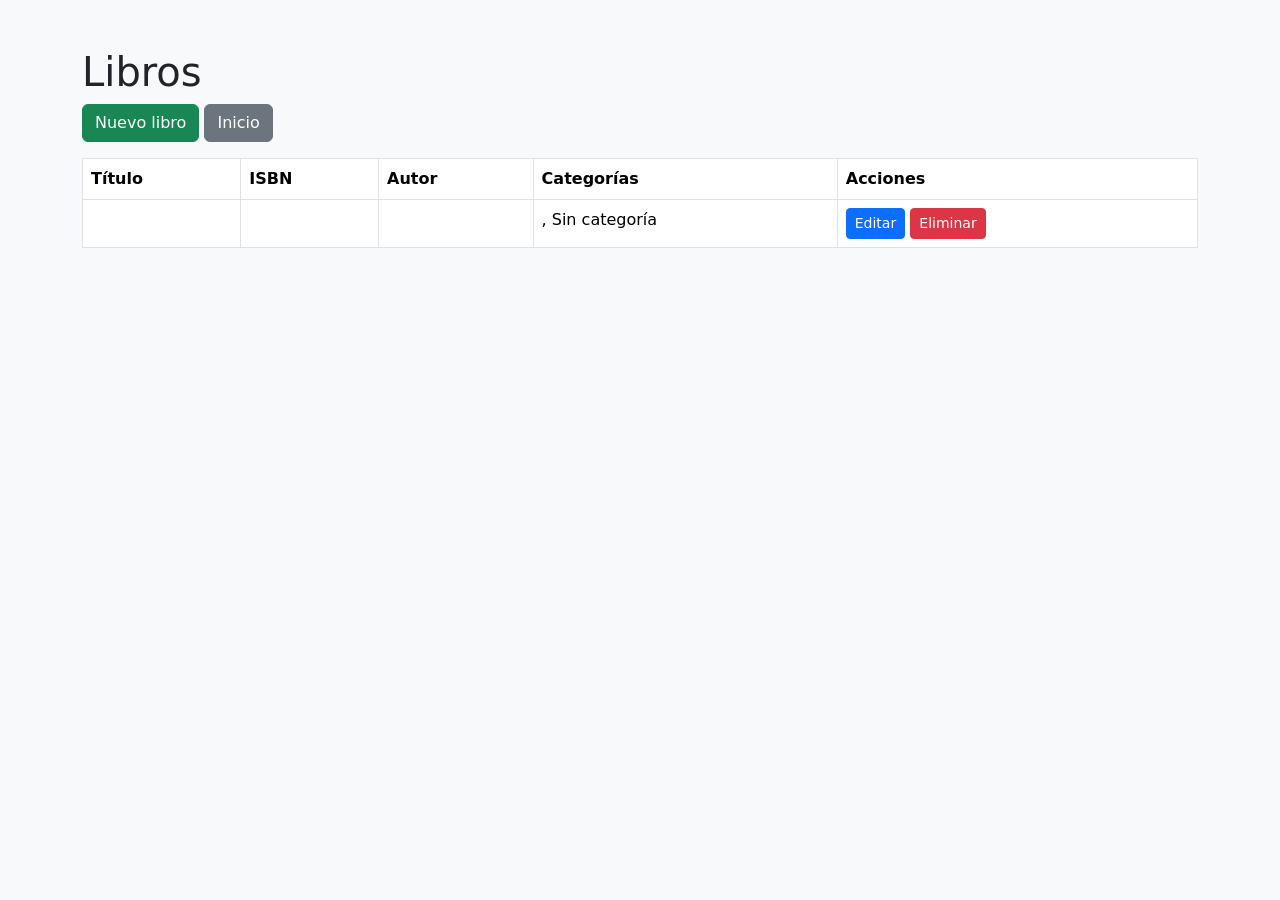
<file: Progra3_autonoma/src/main/resources/templates/libros/list.html>
<!DOCTYPE html>
<html xmlns:th="http://www.thymeleaf.org">
<head>
    <meta charset="UTF-8" />
    <title>Libros</title>
    <link rel="stylesheet" href="https://cdn.jsdelivr.net/npm/bootstrap@5.3.1/dist/css/bootstrap.min.css"/>
</head>
<body class="bg-light">
<div class="container py-5">
    <h1>Libros</h1>
    <a class="btn btn-success mb-3" href="/libros/nuevo">Nuevo libro</a>
    <a class="btn btn-secondary mb-3" href="/">Inicio</a>
    <table class="table table-bordered bg-white">
        <thead>
            <tr>
                <th>Título</th>
                <th>ISBN</th>
                <th>Autor</th>
                <th>Categorías</th>
                <th>Acciones</th>
            </tr>
        </thead>
        <tbody>
            <tr th:each="book : ${books}">
                <td th:text="${book.title}"></td>
                <td th:text="${book.isbn}"></td>
                <td th:text="${book.author != null ? book.author.name : 'Sin autor'}"></td>
                <td>
                    <span th:each="cat, iterStat : ${book.categories}">
                        <span th:text="${cat.name}"></span><span th:if="${!iterStat.last}">, </span>
                    </span>
                    <span th:if="${book.categories.isEmpty()}">Sin categoría</span>
                </td>
                <td>
                    <a class="btn btn-primary btn-sm" th:href="@{'/libros/editar/' + ${book.id}}">Editar</a>
                    <form th:action="@{'/libros/eliminar/' + ${book.id}}" method="post" style="display:inline">
                        <button class="btn btn-danger btn-sm" type="submit">Eliminar</button>
                    </form>
                </td>
            </tr>
        </tbody>
    </table>
</div>
</body>
</html>
</file>
<file: Progra3_autonoma/frontend/css/style.css>
* { box-sizing: border-box; margin: 0; padding: 0; }

body {
  font-family: 'Segoe UI', Arial, sans-serif;
  background: #f0f4f8;
  color: #1e293b;
  min-height: 100vh;
  padding: 40px 16px;
}

.container {
  max-width: 860px;
  margin: 0 auto;
  display: flex;
  flex-direction: column;
  gap: 32px;
}

/* HEADER */
header {
  text-align: center;
}
header h1 {
  font-size: 2rem;
  font-weight: 800;
  color: #1e293b;
  margin-bottom: 8px;
}
header p {
  color: #64748b;
  font-size: 1rem;
}

/* CARDS */
.cards {
  display: grid;
  grid-template-columns: repeat(3, 1fr);
  gap: 16px;
}

.card {
  background: #fff;
  border-radius: 12px;
  padding: 28px 20px;
  text-align: center;
  text-decoration: none;
  color: #1e293b;
  box-shadow: 0 2px 12px rgba(0,0,0,.07);
  transition: transform .15s, box-shadow .15s;
  border: 1px solid #e2e8f0;
}
.card:hover {
  transform: translateY(-4px);
  box-shadow: 0 8px 24px rgba(0,0,0,.12);
}
.card .icon { font-size: 2.2rem; display: block; margin-bottom: 12px; }
.card h2    { font-size: 1.1rem; font-weight: 700; margin-bottom: 6px; }
.card p     { font-size: .85rem; color: #64748b; }

/* ENDPOINTS TABLE */
.endpoints, .ejemplo {
  background: #fff;
  border-radius: 12px;
  padding: 24px;
  box-shadow: 0 2px 12px rgba(0,0,0,.07);
  border: 1px solid #e2e8f0;
}
.endpoints h2, .ejemplo h2 {
  font-size: 1rem;
  font-weight: 700;
  margin-bottom: 16px;
  padding-bottom: 10px;
  border-bottom: 1px solid #e2e8f0;
}

table {
  width: 100%;
  border-collapse: collapse;
  font-size: .88rem;
}
th {
  text-align: left;
  padding: 8px 12px;
  color: #64748b;
  font-size: .78rem;
  font-weight: 600;
  text-transform: uppercase;
  border-bottom: 1px solid #e2e8f0;
}
td {
  padding: 10px 12px;
  border-bottom: 1px solid #f1f5f9;
  vertical-align: middle;
}
tr:last-child td { border: none; }

.get, .post {
  padding: 3px 10px;
  border-radius: 20px;
  font-size: .72rem;
  font-weight: 700;
}
.get  { background: #dcfce7; color: #16a34a; }
.post { background: #dbeafe; color: #1d4ed8; }

code {
  background: #f1f5f9;
  padding: 2px 6px;
  border-radius: 5px;
  font-size: .83rem;
  font-family: Consolas, monospace;
}

/* EJEMPLO JSON */
pre {
  background: #0f172a;
  color: #7dd3fc;
  padding: 18px;
  border-radius: 8px;
  font-size: .85rem;
  font-family: Consolas, monospace;
  overflow: auto;
  line-height: 1.6;
}

@media (max-width: 600px) {
  .cards { grid-template-columns: 1fr; }
}
</file>
